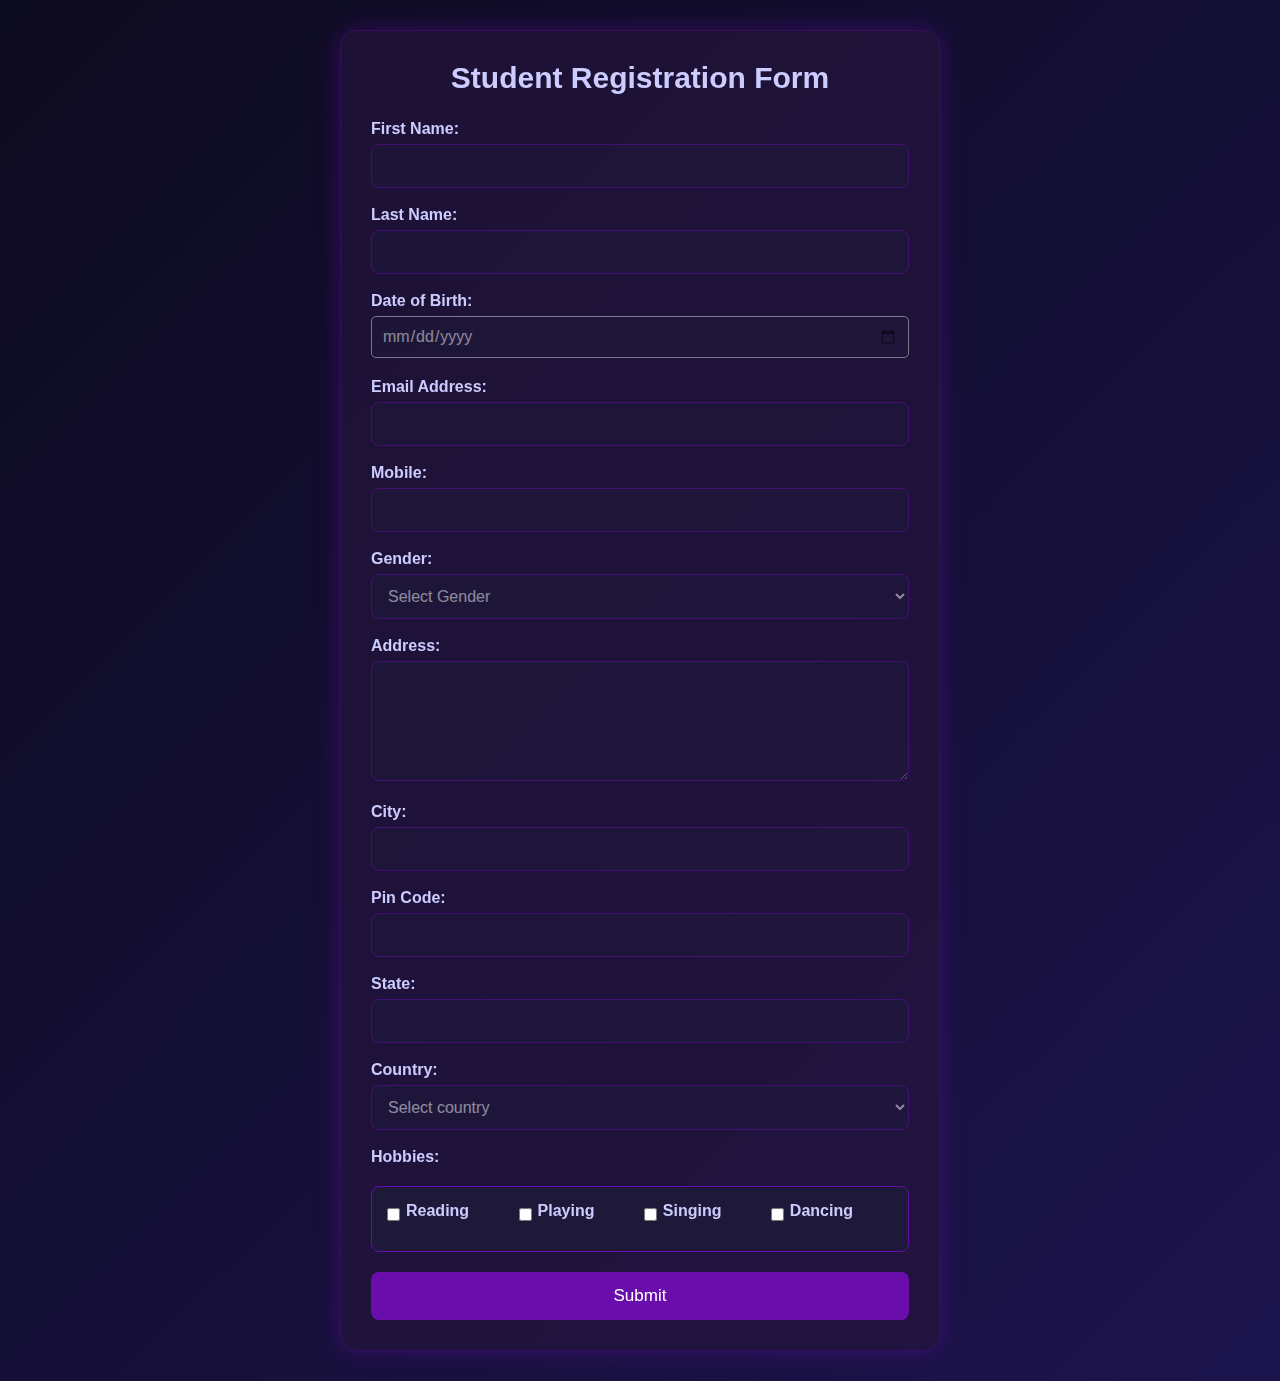
<file: index.html>
<!DOCTYPE html>
<html lang="en">

<head>
    <meta charset="UTF-8">
    <meta name="viewport" content="width=device-width, initial-scale=1.0">
    <title>Student Registration Form 1</title>
    <link rel="stylesheet" href="css.css">
    <script src="js.js"></script>

</head>

<body>
    <form>
        <h2>Student Registration Form</h2>

        <label for="first-name">First Name:</label>
        <input type="text" id="first-name" name="first-name" required>

        <label for="last-name">Last Name:</label>
        <input type="text" id="last-name" name="last-name" required>

        <label for="dob">Date of Birth:</label>
        <input type="date" id="dob" name="dob" required>

        <label for="email">Email Address:</label>
        <input type="email" id="email" name="email" required>

        <label for="mobile">Mobile:</label>
        <input type="tel" id="mobile" name="mobile" required>

        <label for="gender">Gender:</label>
        <select id="gender" name="gender" required>
            <option value="">Select Gender</option>
            <option value="male">Male</option>
            <option value="female">Female</option>
            <option value="other">Other</option>
        </select>

        <label for="address">Address:</label>
        <textarea id="address" name="address" required></textarea>

        <label for="city">City:</label>
        <input type="text" id="city" name="city" required>

        <label for="pin-code">Pin Code:</label>
        <input type="text" id="pin-code" name="pin-code" required>

        <label for="state">State:</label>
        <input type="text" id="state" name="state" required>

        <label for="Country">Country:</label>
        <select id="Country" name="Country" required>
            <option value="">Select country</option>
            <option value="India">India</option>
            <option value="Australia">Australia</option>
            <option value="South africa">South africa</option>
            <option value="New zealand">New zealand</option>
            <option value="England">England</option>
            <option value="Other">Other</option>
        </select>

        <label for="hobbies">Hobbies:</label>
        <div class="checkboxes">
            <div class="checkbox">
                <input type="checkbox" id="hobby1" name="hobby1" value="reading">
                <label for="hobby1">Reading</label>
            </div>
            <div class="checkbox">
                <input type="checkbox" id="hobby2" name="hobby2" value="playing">
                <label for="hobby2">Playing</label>
            </div>
            <div class="checkbox">
                <input type="checkbox" id="hobby3" name="hobby3" value="singing">
                <label for="hobby3">Singing</label>
            </div>
            <div class="checkbox">
                <input type="checkbox" id="hobby4" name="hobby4" value="dancing">
                <label for="hobby4">Dancing</label>
            </div>
        </div>

        <button type="submit" class="submit-btn">Submit</button>

    </form>
</body>

</html>
</file>
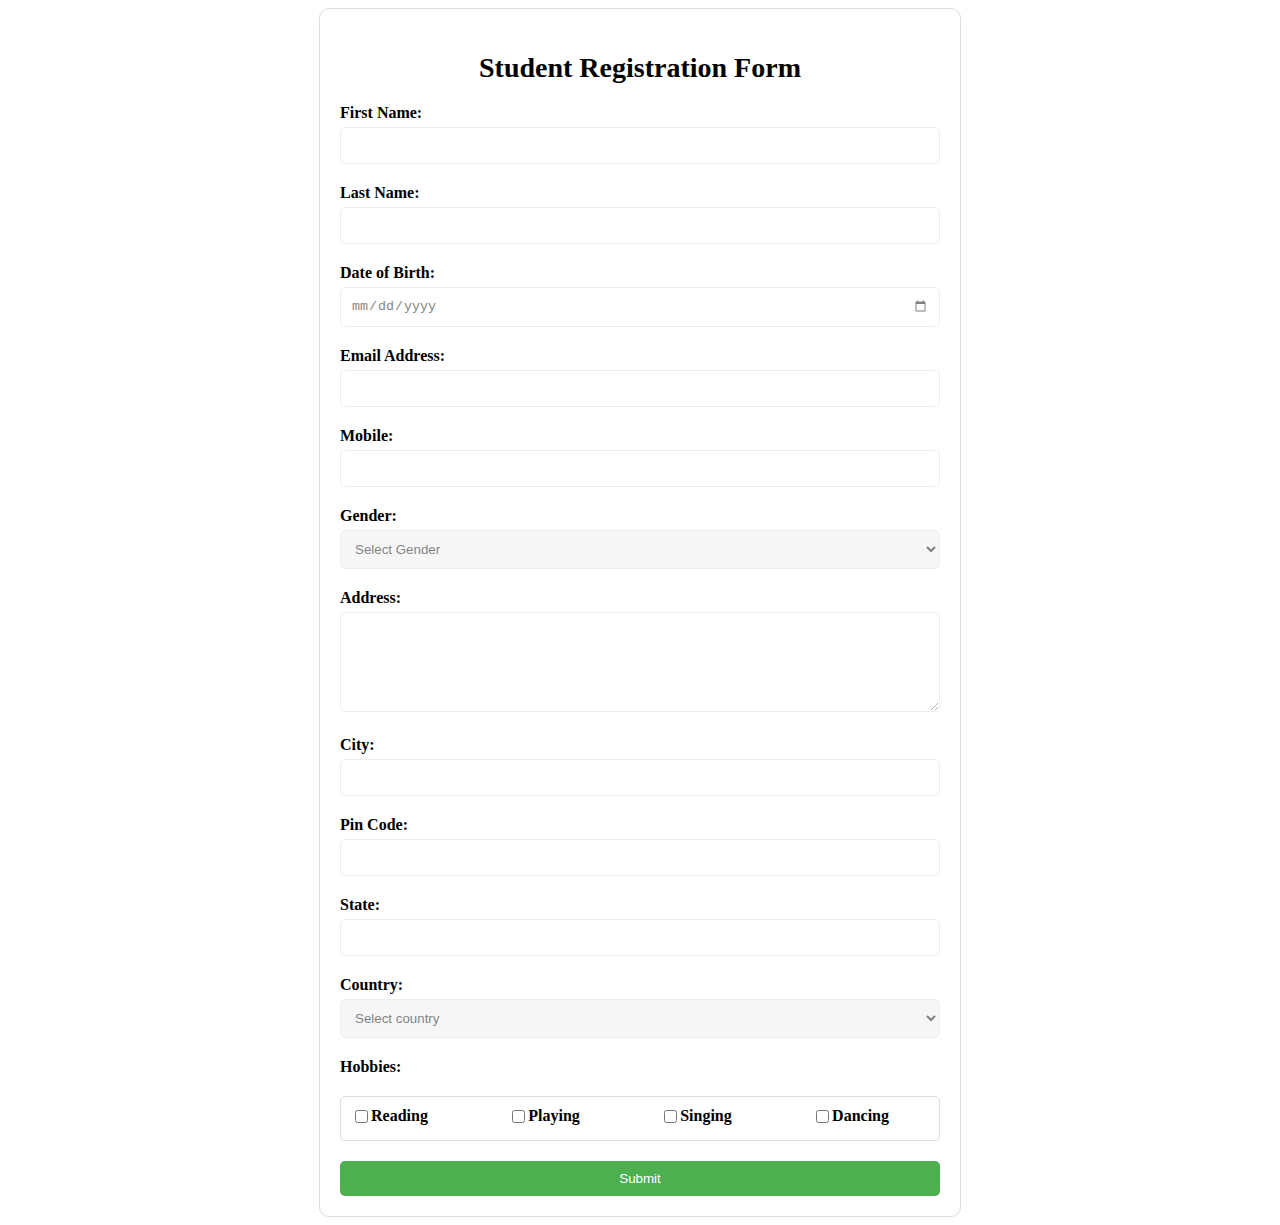
<file: main.html>
<!DOCTYPE html>
<html lang="en">

<head>
    <meta charset="UTF-8">
    <meta name="viewport" content="width=device-width, initial-scale=1.0">
    <title>Student Registration Form 1</title>
    <style>
        form {
            margin: auto;
            width: min(600px, 80%);
            padding: 20px;
            border: 1px solid #ddd;
            border-radius: 10px;
            background-size: cover;
            background-position: center;
            background-repeat: no-repeat;
        }

        h2 {
            text-align: center;
            font-size: 28px;
            margin-bottom: 20px;
        }

        label {
            display: block;
            margin-bottom: 5px;
            font-weight: bold;
        }

        input[type="text"],
        input[type="email"],
        input[type="tel"],
        textarea,
        select,
        #dob {
            width: 100%;
            padding: 10px;
            margin-bottom: 20px;
            border: 1px solid #ddd;
            border-radius: 5px;
            box-sizing: border-box;
            opacity: 0.5;
        }

        textarea {
            height: 100px;
            resize: vertical;
        }

        .checkboxes {
            display: flex;
            justify-content: space-between;
            flex-wrap: wrap;
            margin: 20px 0;
            border: 1px solid #ddd;
            border-radius: 5px;
            padding: 10px;
        }

        .checkbox {
            display: flex;
            align-items: flex-start;
            margin-right: 20px;
        }

        .checkboxes label {
            margin-right: 20px;
        }

        table {
            width: 100%;
            margin-bottom: 20px;
            border-collapse: collapse;
        }

        table th,
        table td {
            padding: 10px;
            border: 1px solid #ddd;
            text-align: center;
            color: #fff;
            font-size: 18px;
        }

        .buttons {
            display: flex;
            justify-content: center;
        }

        .buttons button {
            background-color: #854d28;
            color: #fff;
            padding: 10px 20px;
            border: none;
            border-radius: 5px;
            width: 150px;
            font-size: 16px;
            cursor: pointer;
            margin-right: 10px;
        }

        .buttons button:hover {
            background-color: #6e4225;
        }

        .submit-btn {
            width: 100%;
            padding: 10px;
            background-color: #4CAF50;
            color: white;
            border: none;
            border-radius: 5px;
            cursor: pointer;
        }

        .submit-btn:hover {
            background-color: #45a049;
        }
    </style>
        <script>
            function validateForm() {
                // Get form elements
                const firstName = document.getElementById("first-name").value;
                const lastName = document.getElementById("last-name").value;
                const dob = document.getElementById("dob").value;
                const email = document.getElementById("email").value;
                const mobile = document.getElementById("mobile").value;
                const gender = document.getElementById("gender").value;
                const address = document.getElementById("address").value;
                const city = document.getElementById("city").value;
                const pinCode = document.getElementById("pin-code").value;
                const state = document.getElementById("state").value;
                const country = document.getElementById("Country").value;
    
                // Validate fields
                if (firstName === "") {
                    alert("Please enter your first name.");
                    return false;
                }
    
                if (lastName === "") {
                    alert("Please enter your last name.");
                    return false;
                }
    
                if (dob === "") {
                    alert("Please select your date of birth.");
                    return false;
                }
    
                if (!isValidEmail(email)) {
                    alert("Please enter a valid email address.");
                    return false;
                }
    
                if (mobile === "" || isNaN(mobile) || mobile.length !== 10) {
                    alert("Please enter a valid 10-digit mobile number.");
                    return false;
                }
    
                if (gender === "") {
                    alert("Please select your gender.");
                    return false;
                }
    
                if (address === "") {
                    alert("Please enter your address.");
                    return false;
                }
    
                if (city === "") {
                    alert("Please enter your city.");
                    return false;
                }
    
                if (pinCode === "" || isNaN(pinCode) || pinCode.length !== 6) {
                    alert("Please enter a valid 6-digit pin code.");
                    return false;
                }
    
                if (state === "") {
                    alert("Please enter your state.");
                    return false;
                }
    
                if (country === "") {
                    alert("Please select your country.");
                    return false;
                }
    
                return true;
            }
    
            function isValidEmail(email) {
                const emailRegex = /^[^\s@]+@[^\s@]+\.[^\s@]+$/;
                return emailRegex.test(email);
            }
        </script>
</head>

<body>
    <form>
        <h2>Student Registration Form</h2>

        <label for="first-name">First Name:</label>
        <input type="text" id="first-name" name="first-name" required>

        <label for="last-name">Last Name:</label>
        <input type="text" id="last-name" name="last-name" required>

        <label for="dob">Date of Birth:</label>
        <input type="date" id="dob" name="dob" required>

        <label for="email">Email Address:</label>
        <input type="email" id="email" name="email" required>

        <label for="mobile">Mobile:</label>
        <input type="tel" id="mobile" name="mobile" required>

        <label for="gender">Gender:</label>
        <select id="gender" name="gender" required>
            <option value="">Select Gender</option>
            <option value="male">Male</option>
            <option value="female">Female</option>
            <option value="other">Other</option>
        </select>

        <label for="address">Address:</label>
        <textarea id="address" name="address" required></textarea>

        <label for="city">City:</label>
        <input type="text" id="city" name="city" required>

        <label for="pin-code">Pin Code:</label>
        <input type="text" id="pin-code" name="pin-code" required>

        <label for="state">State:</label>
        <input type="text" id="state" name="state" required>

        <label for="Country">Country:</label>
        <select id="Country" name="Country" required>
            <option value="">Select country</option>
            <option value="India">India</option>
            <option value="Australia">Australia</option>
            <option value="South africa">South africa</option>
            <option value="New zealand">New zealand</option>
            <option value="England">England</option>
            <option value="Other">Other</option>
        </select>

        <label for="hobbies">Hobbies:</label>
        <div class="checkboxes">
            <div class="checkbox">
                <input type="checkbox" id="hobby1" name="hobby1" value="reading">
                <label for="hobby1">Reading</label>
            </div>
            <div class="checkbox">
                <input type="checkbox" id="hobby2" name="hobby2" value="playing">
                <label for="hobby2">Playing</label>
            </div>
            <div class="checkbox">
                <input type="checkbox" id="hobby3" name="hobby3" value="singing">
                <label for="hobby3">Singing</label>
            </div>
            <div class="checkbox">
                <input type="checkbox" id="hobby4" name="hobby4" value="dancing">
                <label for="hobby4">Dancing</label>
            </div>
        </div>

        <button type="submit" class="submit-btn">Submit</button>

    </form>
</body>

</html>
</file>
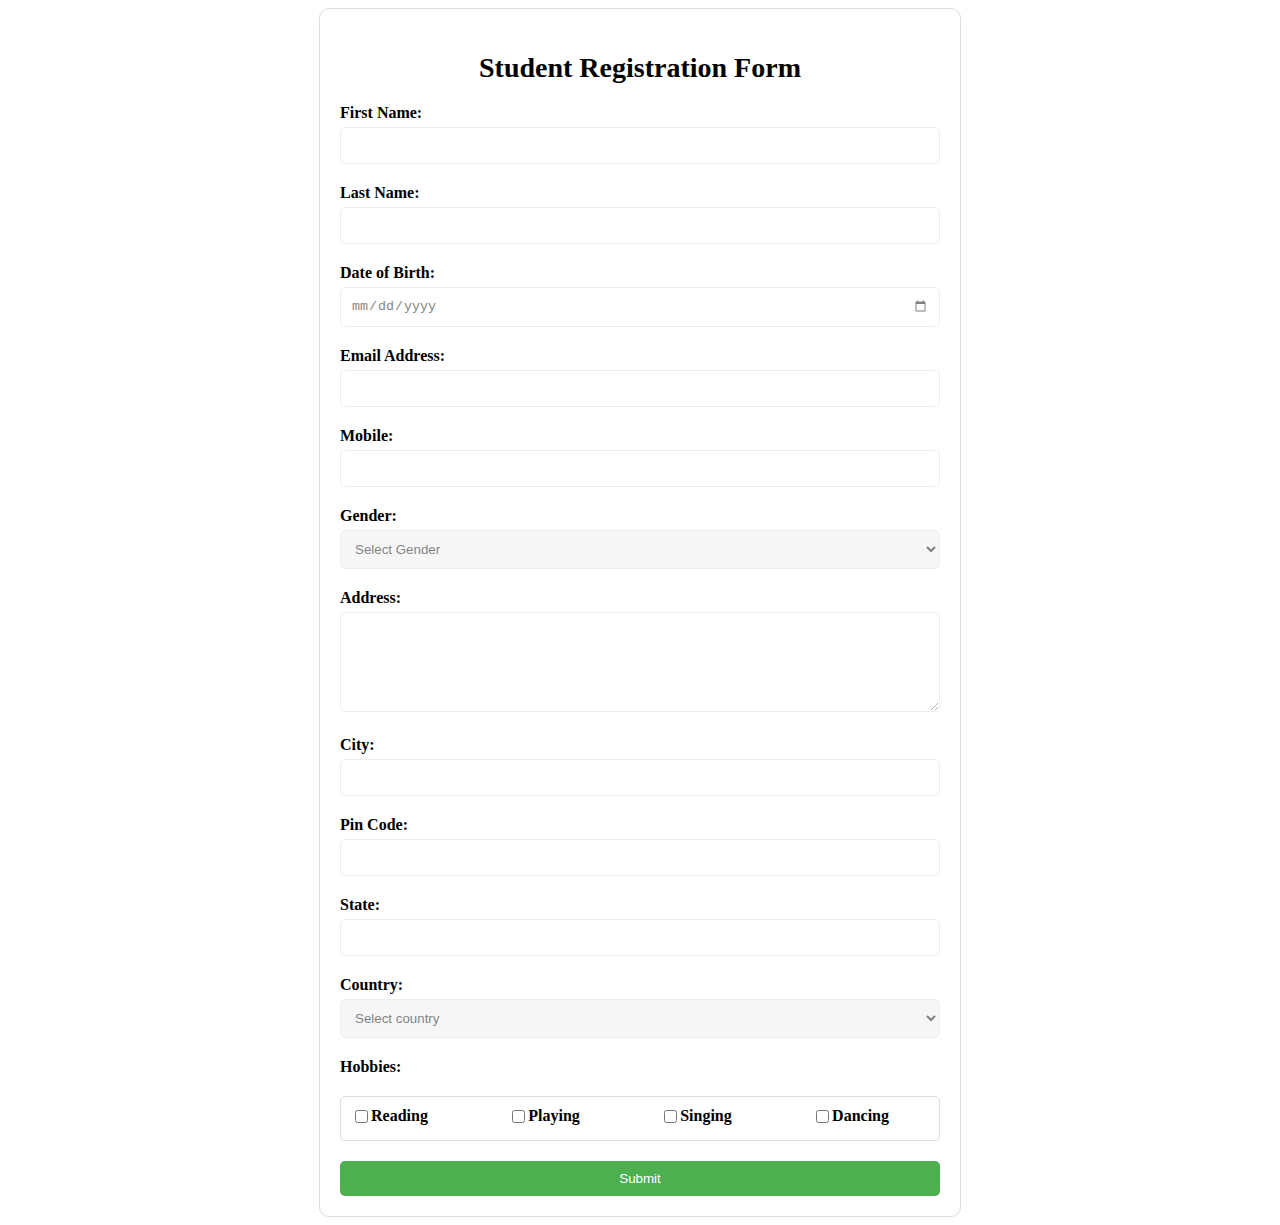
<file: student registration form/main.html>
<!DOCTYPE html>
<html lang="en">

<head>
    <meta charset="UTF-8">
    <meta name="viewport" content="width=device-width, initial-scale=1.0">
    <title>Student Registration Form 1</title>
    <link rel="stylesheet" href="css.css">
    <script src="js.js"></script>
</head>

<body>
    <form>
        <h2>Student Registration Form</h2>

        <label for="first-name">First Name:</label>
        <input type="text" id="first-name" name="first-name" required>

        <label for="last-name">Last Name:</label>
        <input type="text" id="last-name" name="last-name" required>

        <label for="dob">Date of Birth:</label>
        <input type="date" id="dob" name="dob" required>

        <label for="email">Email Address:</label>
        <input type="email" id="email" name="email" required>

        <label for="mobile">Mobile:</label>
        <input type="tel" id="mobile" name="mobile" required>

        <label for="gender">Gender:</label>
        <select id="gender" name="gender" required>
            <option value="">Select Gender</option>
            <option value="male">Male</option>
            <option value="female">Female</option>
            <option value="other">Other</option>
        </select>

        <label for="address">Address:</label>
        <textarea id="address" name="address" required></textarea>

        <label for="city">City:</label>
        <input type="text" id="city" name="city" required>

        <label for="pin-code">Pin Code:</label>
        <input type="text" id="pin-code" name="pin-code" required>

        <label for="state">State:</label>
        <input type="text" id="state" name="state" required>

        <label for="Country">Country:</label>
        <select id="Country" name="Country" required>
            <option value="">Select country</option>
            <option value="India">India</option>
            <option value="Australia">Australia</option>
            <option value="South africa">South africa</option>
            <option value="New zealand">New zealand</option>
            <option value="England">England</option>
            <option value="Other">Other</option>
        </select>

        <label for="hobbies">Hobbies:</label>
        <div class="checkboxes">
            <div class="checkbox">
                <input type="checkbox" id="hobby1" name="hobby1" value="reading">
                <label for="hobby1">Reading</label>
            </div>
            <div class="checkbox">
                <input type="checkbox" id="hobby2" name="hobby2" value="playing">
                <label for="hobby2">Playing</label>
            </div>
            <div class="checkbox">
                <input type="checkbox" id="hobby3" name="hobby3" value="singing">
                <label for="hobby3">Singing</label>
            </div>
            <div class="checkbox">
                <input type="checkbox" id="hobby4" name="hobby4" value="dancing">
                <label for="hobby4">Dancing</label>
            </div>
        </div>

        <button type="submit" class="submit-btn">Submit</button>

    </form>
</body>

</html>
</file>
<file: css.css>
form {
    margin: auto;
    width: min(600px, 80%);
    padding: 20px;
    border: 1px solid #ddd;
    border-radius: 10px;
    background-size: cover;
    background-position: center;
    background-repeat: no-repeat;
}

h2 {
    text-align: center;
    font-size: 28px;
    margin-bottom: 20px;
}

label {
    display: block;
    margin-bottom: 5px;
    font-weight: bold;
}

input[type="text"],
input[type="email"],
input[type="tel"],
textarea,
select,
#dob {
    width: 100%;
    padding: 10px;
    margin-bottom: 20px;
    border: 1px solid #ddd;
    border-radius: 5px;
    box-sizing: border-box;
    opacity: 0.5;
}

textarea {
    height: 100px;
    resize: vertical;
}

.checkboxes {
    display: flex;
    justify-content: space-between;
    flex-wrap: wrap;
    margin: 20px 0;
    border: 1px solid #ddd;
    border-radius: 5px;
    padding: 10px;
}

.checkbox {
    display: flex;
    align-items: flex-start;
    margin-right: 20px;
}

.checkboxes label {
    margin-right: 20px;
}

table {
    width: 100%;
    margin-bottom: 20px;
    border-collapse: collapse;
}

table th,
table td {
    padding: 10px;
    border: 1px solid #ddd;
    text-align: center;
    color: #fff;
    font-size: 18px;
}

.buttons {
    display: flex;
    justify-content: center;
}

.buttons button {
    background-color: #854d28;
    color: #fff;
    padding: 10px 20px;
    border: none;
    border-radius: 5px;
    width: 150px;
    font-size: 16px;
    cursor: pointer;
    margin-right: 10px;
}

.buttons button:hover {
    background-color: #6e4225;
}

.submit-btn {
    width: 100%;
    padding: 10px;
    background-color: #4CAF50;
    color: white;
    border: none;
    border-radius: 5px;
    cursor: pointer;
}

.submit-btn:hover {
    background-color: #45a049;
}

/* === Reset and Base Styling === */
* {
    margin: 0;
    padding: 0;
    box-sizing: border-box;
    font-family: 'Segoe UI', Tahoma, Geneva, Verdana, sans-serif;
}

body {
    min-height: 100vh;
    display: flex;
    justify-content: center;
    align-items: center;
    background: linear-gradient(135deg, #0d0b1f, #1c144d);
    padding: 30px;
    color: #ffffff;
}

/* === Form Container === */
form {
    width: min(600px, 90%);
    padding: 30px;
    border-radius: 16px;
    background: rgba(35, 20, 60, 0.7);
    backdrop-filter: blur(12px);
    -webkit-backdrop-filter: blur(12px);
    border: 1px solid rgba(106, 13, 173, 0.3);
    box-shadow: 0 0 25px rgba(106, 13, 173, 0.4);
    animation: fadeIn 1s ease-in-out;
}

/* === Heading === */
h2 {
    text-align: center;
    font-size: 30px;
    margin-bottom: 25px;
    color: #ccccff;
}

/* === Labels === */
label {
    display: block;
    margin-bottom: 6px;
    font-weight: 600;
    color: #ccccff;
}

/* === Inputs, Selects, Textareas === */
input[type="text"],
input[type="email"],
input[type="tel"],
input[type="date"],
textarea,
select {
    width: 100%;
    padding: 12px;
    margin-bottom: 18px;
    border: 1px solid #6a0dad;
    border-radius: 8px;
    background-color: #1e1b3a;
    color: #fff;
    transition: all 0.3s ease;
    font-size: 16px;
}

input::placeholder,
textarea::placeholder {
    color: #9999cc;
}

input:focus,
select:focus,
textarea:focus {
    outline: none;
    border-color: #8e44ad;
    box-shadow: 0 0 8px rgba(142, 68, 173, 0.5);
    background-color: #2b264d;
}

/* === Textarea === */
textarea {
    height: 120px;
    resize: vertical;
}

/* === Checkbox Section === */
.checkboxes {
    display: flex;
    justify-content: space-between;
    flex-wrap: wrap;
    padding: 15px;
    border: 1px solid #6a0dad;
    border-radius: 8px;
    background-color: rgba(30, 27, 58, 0.8);
    margin-bottom: 20px;
}

.checkbox {
    display: flex;
    align-items: center;
    margin-right: 20px;
    margin-bottom: 10px;
}

.checkboxes label {
    margin-left: 6px;
    color: #ccccff;
}

/* === Submit Button === */
.submit-btn {
    width: 100%;
    padding: 14px;
    background-color: #6a0dad;
    color: white;
    font-size: 17px;
    border: none;
    border-radius: 8px;
    cursor: pointer;
    transition: background-color 0.3s ease;
}

.submit-btn:hover {
    background-color: #8e44ad;
}

/* === Fade-in Animation === */
@keyframes fadeIn {
    0% {
        opacity: 0;
        transform: translateY(30px);
    }
    100% {
        opacity: 1;
        transform: translateY(0);
    }
}

/* === Responsive Tweaks === */
@media (max-width: 480px) {
    form {
        padding: 20px;
    }

    h2 {
        font-size: 24px;
    }

    .checkboxes {
        flex-direction: column;
    }

    .checkbox {
        margin-right: 0;
    }
}
</file>
<file: student registration form/css.css>
form {
    margin: auto;
    width: min(600px, 80%);
    padding: 20px;
    border: 1px solid #ddd;
    border-radius: 10px;
    background-size: cover;
    background-position: center;
    background-repeat: no-repeat;
}

h2 {
    text-align: center;
    font-size: 28px;
    margin-bottom: 20px;
}

label {
    display: block;
    margin-bottom: 5px;
    font-weight: bold;
}

input[type="text"],
input[type="email"],
input[type="tel"],
textarea,
select,
#dob {
    width: 100%;
    padding: 10px;
    margin-bottom: 20px;
    border: 1px solid #ddd;
    border-radius: 5px;
    box-sizing: border-box;
    opacity: 0.5;
}

textarea {
    height: 100px;
    resize: vertical;
}

.checkboxes {
    display: flex;
    justify-content: space-between;
    flex-wrap: wrap;
    margin: 20px 0;
    border: 1px solid #ddd;
    border-radius: 5px;
    padding: 10px;
}

.checkbox {
    display: flex;
    align-items: flex-start;
    margin-right: 20px;
}

.checkboxes label {
    margin-right: 20px;
}

table {
    width: 100%;
    margin-bottom: 20px;
    border-collapse: collapse;
}

table th,
table td {
    padding: 10px;
    border: 1px solid #ddd;
    text-align: center;
    color: #fff;
    font-size: 18px;
}

.buttons {
    display: flex;
    justify-content: center;
}

.buttons button {
    background-color: #854d28;
    color: #fff;
    padding: 10px 20px;
    border: none;
    border-radius: 5px;
    width: 150px;
    font-size: 16px;
    cursor: pointer;
    margin-right: 10px;
}

.buttons button:hover {
    background-color: #6e4225;
}

.submit-btn {
    width: 100%;
    padding: 10px;
    background-color: #4CAF50;
    color: white;
    border: none;
    border-radius: 5px;
    cursor: pointer;
}

.submit-btn:hover {
    background-color: #45a049;
}
</file>
